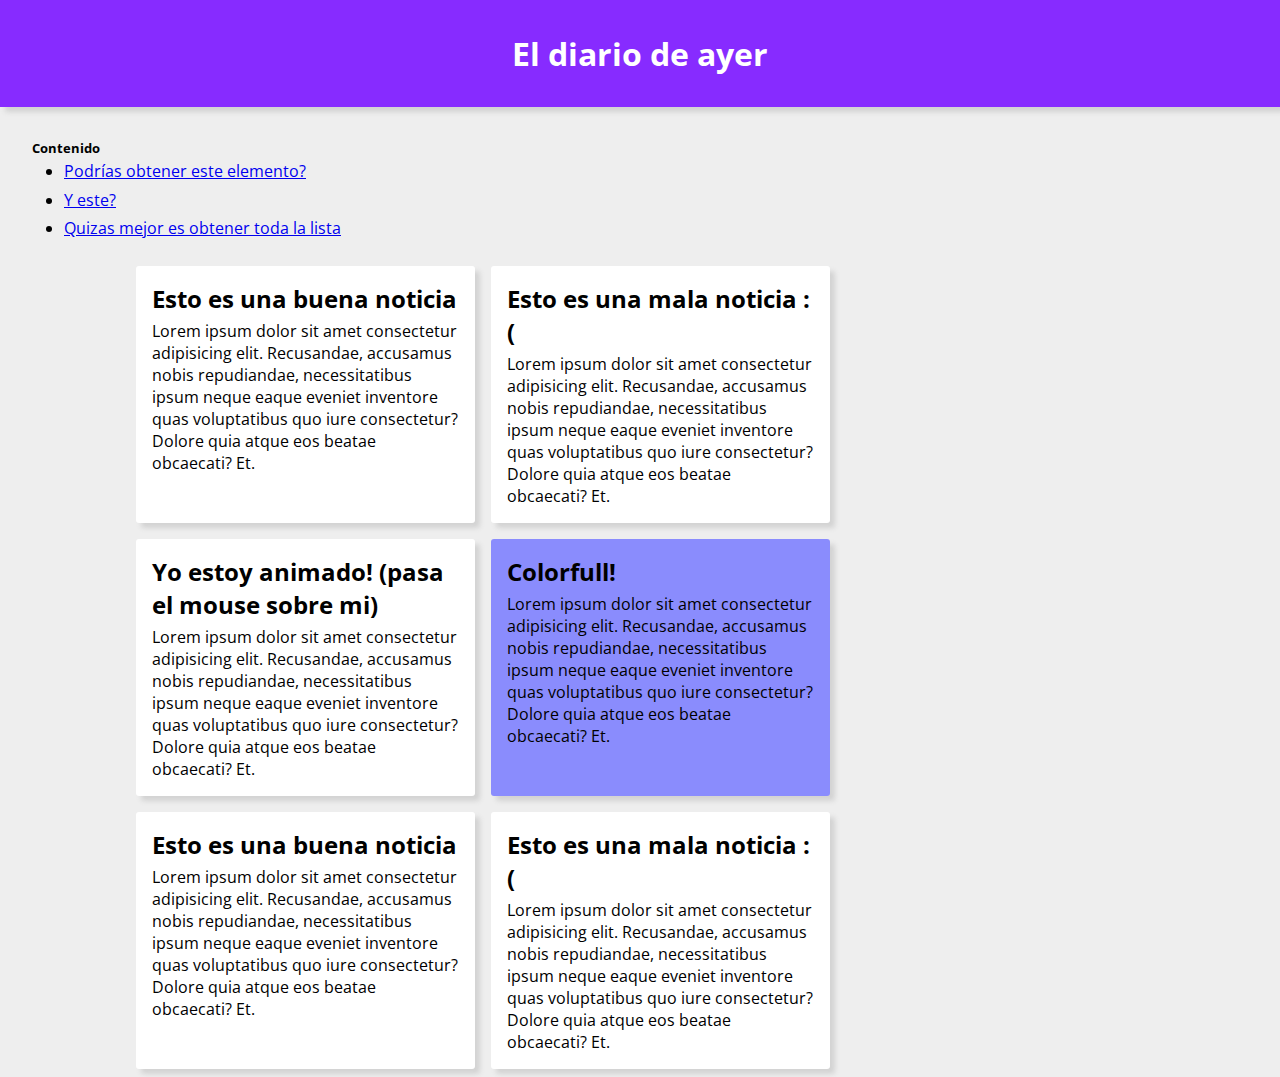
<file: clase 4/index.html>
<!DOCTYPE html>
<html lang="es">

<head>
  <meta charset="UTF-8">
  <meta http-equiv="X-UA-Compatible" content="IE=edge">
  <meta name="viewport" content="width=device-width, initial-scale=1.0">
  <link rel="stylesheet" href="styles.css">
  <title>Clase 4</title>
</head>

<body>

  <h1>El diario de ayer</h1>

  <div class="contenido">
    <h5>Contenido</h5>
    <ul>
      <li><a href="#">Podrías obtener este elemento?</a></li>
      <li><a href="#">Y este?</a></li>
      <li><a href="#">Quizas mejor es obtener toda la lista</a></li>
    </ul>
  </div>

  <section>
    <article>
      <h2>Esto es una buena noticia</h2>
      <p>
        Lorem ipsum dolor sit amet consectetur adipisicing elit. Recusandae, accusamus nobis repudiandae, necessitatibus
        ipsum neque eaque eveniet inventore quas voluptatibus quo iure consectetur? Dolore quia atque eos beatae
        obcaecati? Et.
      </p>
    </article>

    <article>
      <h2>Esto es una mala noticia :(</h2>
      <p>
        Lorem ipsum dolor sit amet consectetur adipisicing elit. Recusandae, accusamus nobis repudiandae, necessitatibus
        ipsum neque eaque eveniet inventore quas voluptatibus quo iure consectetur? Dolore quia atque eos beatae
        obcaecati? Et.
      </p>
    </article>
    <article class="animado">
      <h2>Yo estoy animado! (pasa el mouse sobre mi)</h2>
      <p>
        Lorem ipsum dolor sit amet consectetur adipisicing elit. Recusandae, accusamus nobis repudiandae, necessitatibus
        ipsum neque eaque eveniet inventore quas voluptatibus quo iure consectetur? Dolore quia atque eos beatae
        obcaecati? Et.
      </p>
    </article>

    <article class="diferente">
      <h2>Colorfull! </h2>
      <p>
        Lorem ipsum dolor sit amet consectetur adipisicing elit. Recusandae, accusamus nobis repudiandae, necessitatibus
        ipsum neque eaque eveniet inventore quas voluptatibus quo iure consectetur? Dolore quia atque eos beatae
        obcaecati? Et.
      </p>
    </article>
    <article>
      <h2>Esto es una buena noticia</h2>
      <p>
        Lorem ipsum dolor sit amet consectetur adipisicing elit. Recusandae, accusamus nobis repudiandae, necessitatibus
        ipsum neque eaque eveniet inventore quas voluptatibus quo iure consectetur? Dolore quia atque eos beatae
        obcaecati? Et.
      </p>
    </article>

    <article>
      <h2>Esto es una mala noticia :(</h2>
      <p>
        Lorem ipsum dolor sit amet consectetur adipisicing elit. Recusandae, accusamus nobis repudiandae, necessitatibus
        ipsum neque eaque eveniet inventore quas voluptatibus quo iure consectetur? Dolore quia atque eos beatae
        obcaecati? Et.
      </p>
    </article>

  </section>

</body>

</html>
</file>
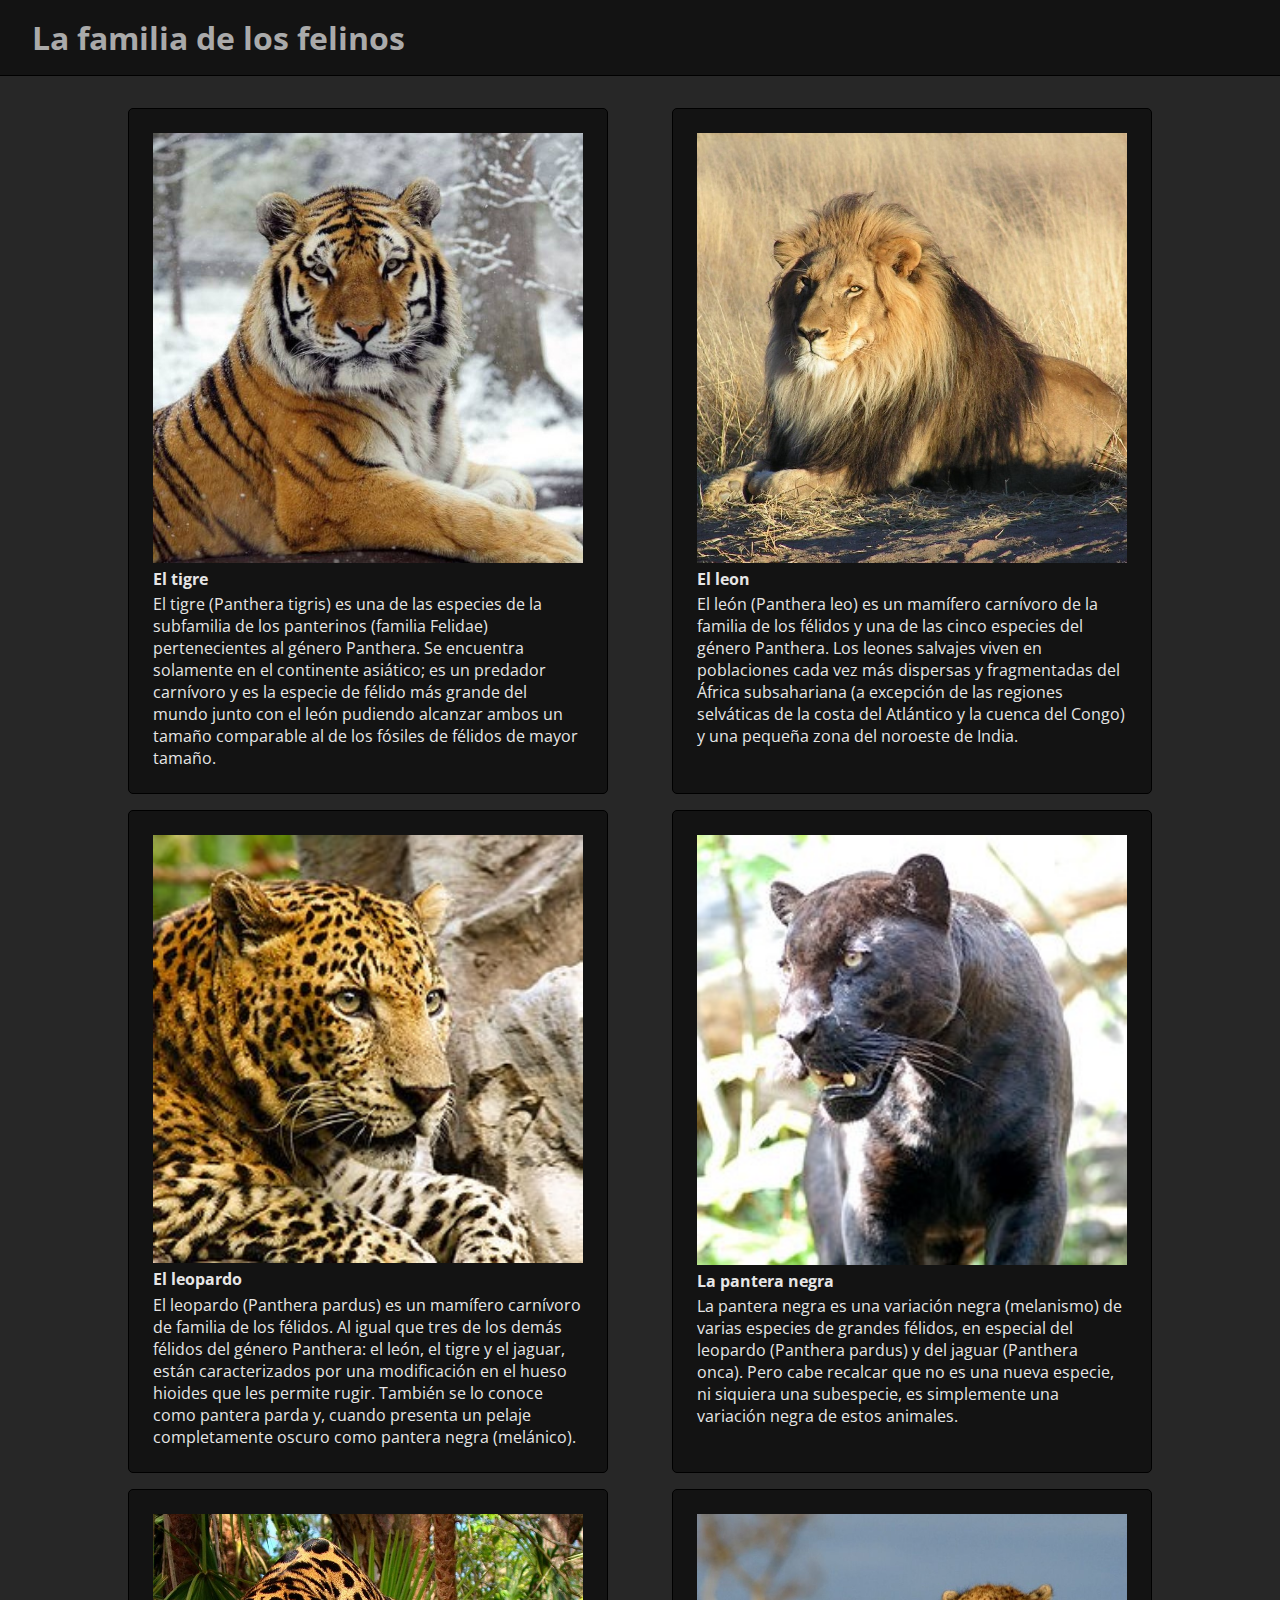
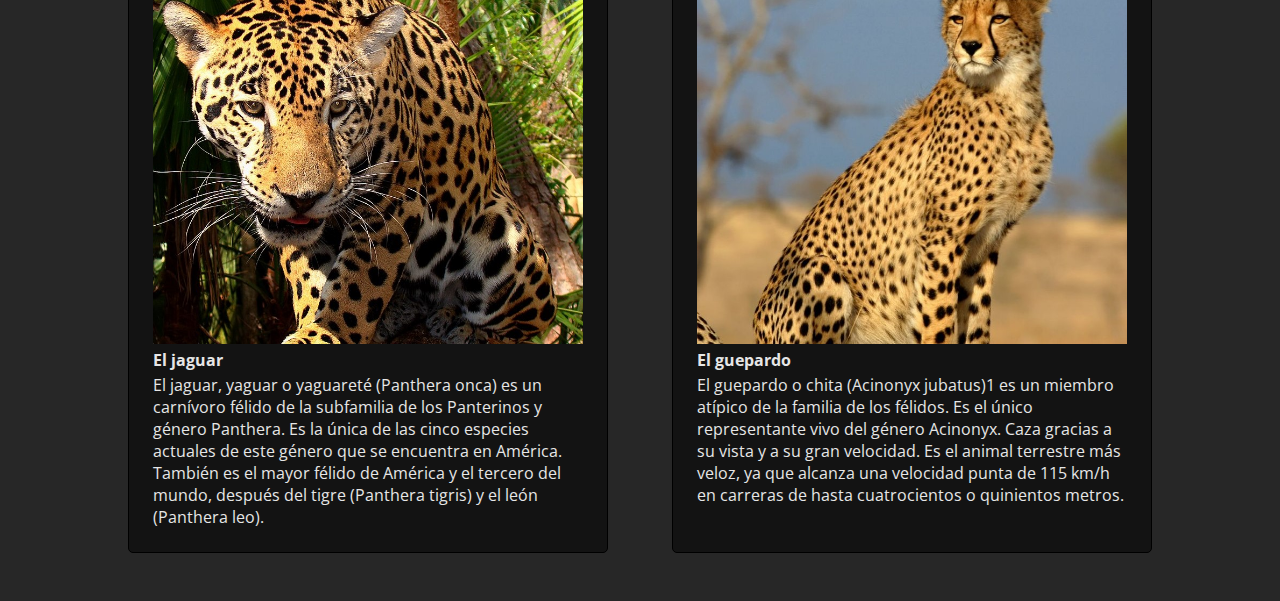
<file: clase5/mesa-trabajo-c5/index.html>
<!DOCTYPE html>
<html lang="es">

<head>
  <meta charset="UTF-8">
  <meta http-equiv="X-UA-Compatible" content="IE=edge">
  <meta name="viewport" content="width=device-width, initial-scale=1.0">
  <link rel="stylesheet" href="styles.css">
  <title>Clase 5</title>
</head>

<body>

  <h1>La familia de los felinos</h1>

  <div class="contenedor">
    
  </div>
  <script src="./scripts2.js"></script>
</body>

</html>
</file>
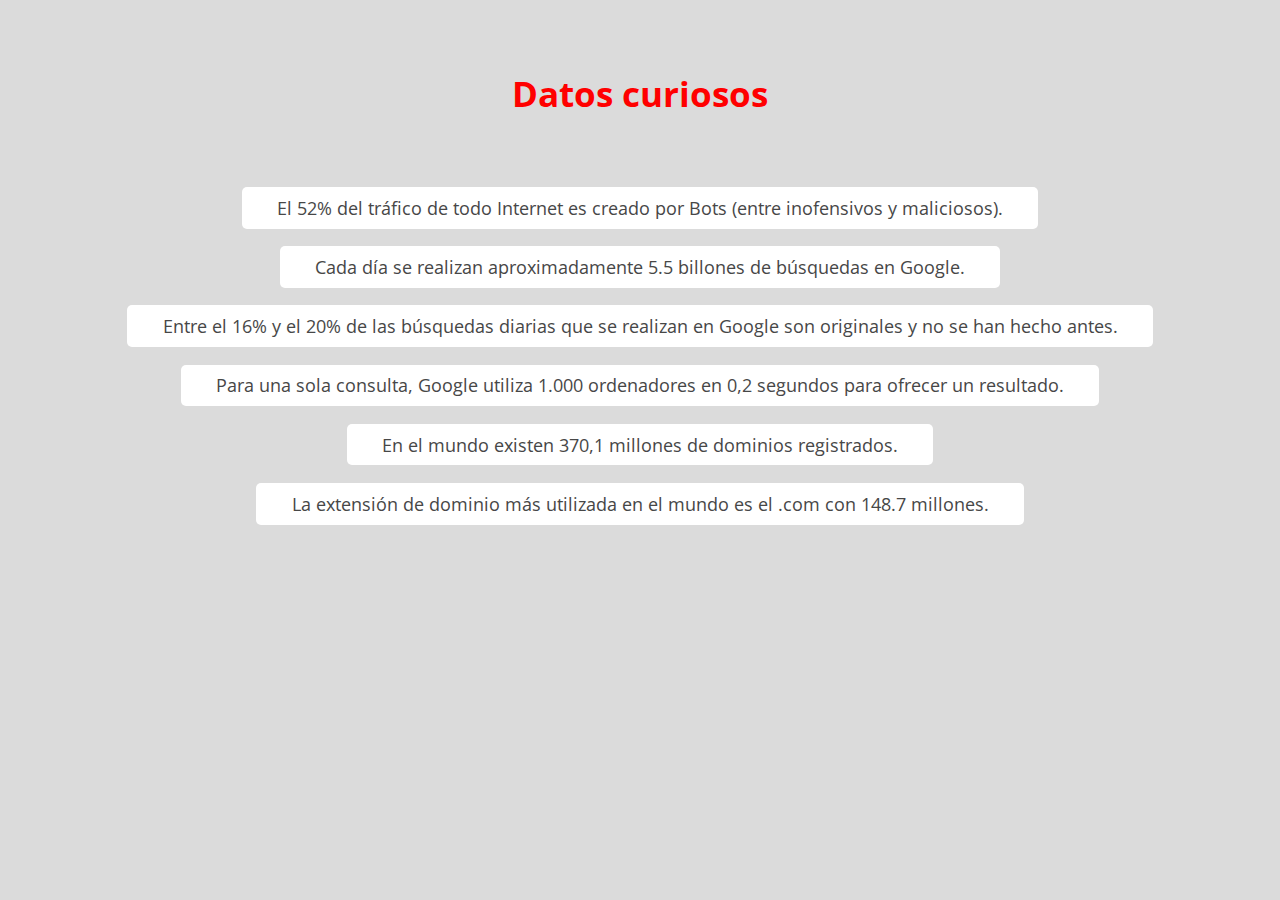
<file: clase5/template/index.html>
<!DOCTYPE html>
<html lang="es">

<head>
  <meta charset="UTF-8">
  <meta http-equiv="X-UA-Compatible" content="IE=edge">
  <meta name="viewport" content="width=device-width, initial-scale=1.0">
  <link rel="stylesheet" href="styles.css">
  <title>Clase 5</title>
</head>

<body>
  
  <h1>Datos curiosos</h1>
  <ul>
    <li>El 52% del tráfico de todo Internet es creado por Bots (entre inofensivos y maliciosos).</li>
    <li>Cada día se realizan aproximadamente 5.5 billones de búsquedas en Google.</li>
    <li>Entre el 16% y el 20% de las búsquedas diarias que se realizan en Google son originales y no se han hecho
      antes.
    </li>
    <li>Para una sola consulta, Google utiliza 1.000 ordenadores en 0,2 segundos para ofrecer un resultado.</li>
    <li>En el mundo existen 370,1 millones de dominios registrados.</li>
    <li>La extensión de dominio más utilizada en el mundo es el .com con 148.7 millones.</li>
  </ul>
  
  <script src="./scripts.js"></script>

</body>

</html>
</file>
<file: clase 4/styles.css>
@import url('https://fonts.googleapis.com/css2?family=Open+Sans:wght@300&display=swap');

* {
  margin: 0;
  padding: 0;
  font-family: 'Open Sans', sans-serif;
}

body {
  min-height: 100vh;
  background-color: rgb(238, 238, 238);
}

h1 {
  text-align: center;
  padding: 1em 0;
  background-color: rgb(135, 43, 255);
  color: white;
  box-shadow: 5px 5px 5px lightgrey;
  margin-bottom: 1em;
}

.contenido {
  margin-left: 2em;
  margin-bottom: 1em;
}

ul {
  display: block;
  margin-left: 2em;
}

li {
  padding: .2em 0;
}

section {
  display: flex;
  flex-wrap: wrap;
  padding: 0 10%;
}

section article {
  background-color: white;
  padding: 1em;
  border-radius: 3px;
  width: 30%;
  margin: .5em;
  box-shadow: 5px 5px 5px lightgrey;
}

section article.animado {
  z-index: 20;
  transition: all 200ms ease;
}

section article.animado:hover {
  transform: scale(1.2);
  box-shadow: 0px 0px 10px lightgrey;
}

section article h2{
  margin-bottom: .2em;

}

.diferente {
  background-color: rgb(138, 140, 253);
}
</file>
<file: clase5/mesa-trabajo-c5/styles.css>
@import url('https://fonts.googleapis.com/css2?family=Open+Sans:wght@300;400&display=swap');

* {
  margin: 0;
  padding: 0;
  font-family: 'Open Sans', sans-serif;
}

body {
  background-color: rgb(219, 219, 219);
}

h1 {
  padding: .5em 1em;
  background-color: white;
  border-bottom: 1px solid lightgrey;
  color: grey;
}

.contenedor {
  display: flex;
  flex-wrap: wrap;
  justify-content: space-between;
  width: 80%;
  margin: 2em 10%;
}

.item {
  width: 30em;
  background-color: white;
  box-sizing: border-box;
  padding: 1.5em;
  margin-bottom: 1em;
  border-radius: 5px;
  border: 1px solid lightgray;
}

.item img {
  width: 100%;
}

.item h2 {
  font-size: 1em;
  margin-bottom: .2em;
}

/*para script.js como lo hicimos*/
.contenedorBlack{
  background-color: rgb(39, 39, 39);
}

.h1Black{ 
  background-color: rgb(19, 19, 19);
  color: rgb(170, 170, 170);
  border-color: black;
}

.itemBlack{
  background-color: rgb(19, 19, 19);
  border-color: black;
  color: rgb(230, 230, 230);
}
/*para scripts2 es como hizo el profe tomo en el jc
todo lo q contenga la clase dark como abajo*/
.dark{
  background-color: rgb(39, 39, 39);
  transition: 1500ms;
}
.dark h1{ 
  background-color: rgb(19, 19, 19);
  color: rgb(170, 170, 170);
  border-color: black;
  transition: 1500ms;
}
.dark .contenedor .item{
  background-color: rgb(19, 19, 19);
  border-color: black;
  color: rgb(230, 230, 230);
  transition: 1500ms;
}
</file>
<file: clase5/template/styles.css>
@import url('https://fonts.googleapis.com/css2?family=Open+Sans:wght@300;400&display=swap');

* {
  margin: 0;
  padding: 0;
  font-family: 'Open Sans', sans-serif;
}

body {
  background-color: rgb(219, 219, 219);
}

h1 {
  text-align: center;
  margin: 2em 0;
  color: rgb(156, 156, 156);
  font-size: 3em;
}

ul {
  display: flex;
  list-style: none;
  flex-direction: column;
  align-items: center;
  justify-content: center;
}

li {
  padding: .5em 2em;
  margin-bottom: 1em;
  background-color: white;
  border-radius: 5px;
  color: rgb(71, 71, 71);
  font-size: 1.1em;
}

.importante{
  font-size: 1.1em;
  color: violet;
  padding: 25px;
}
</file>
